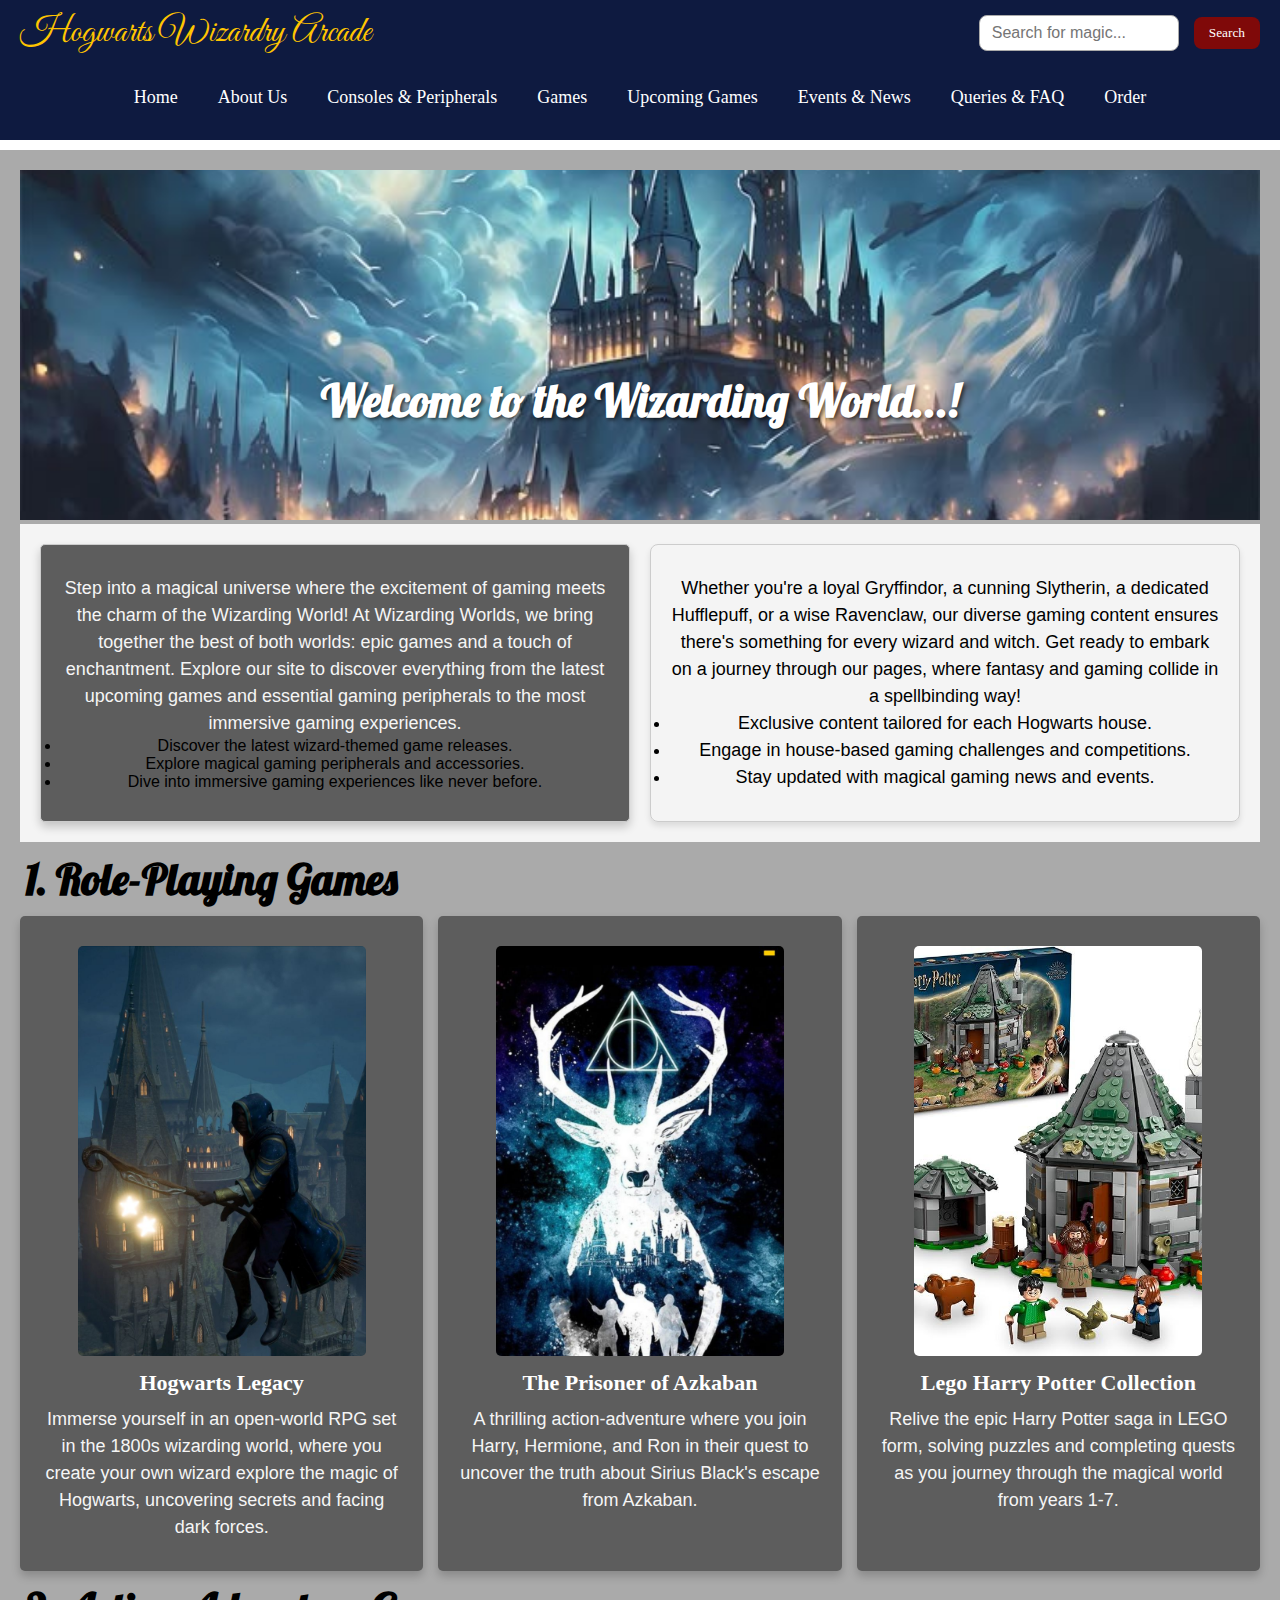
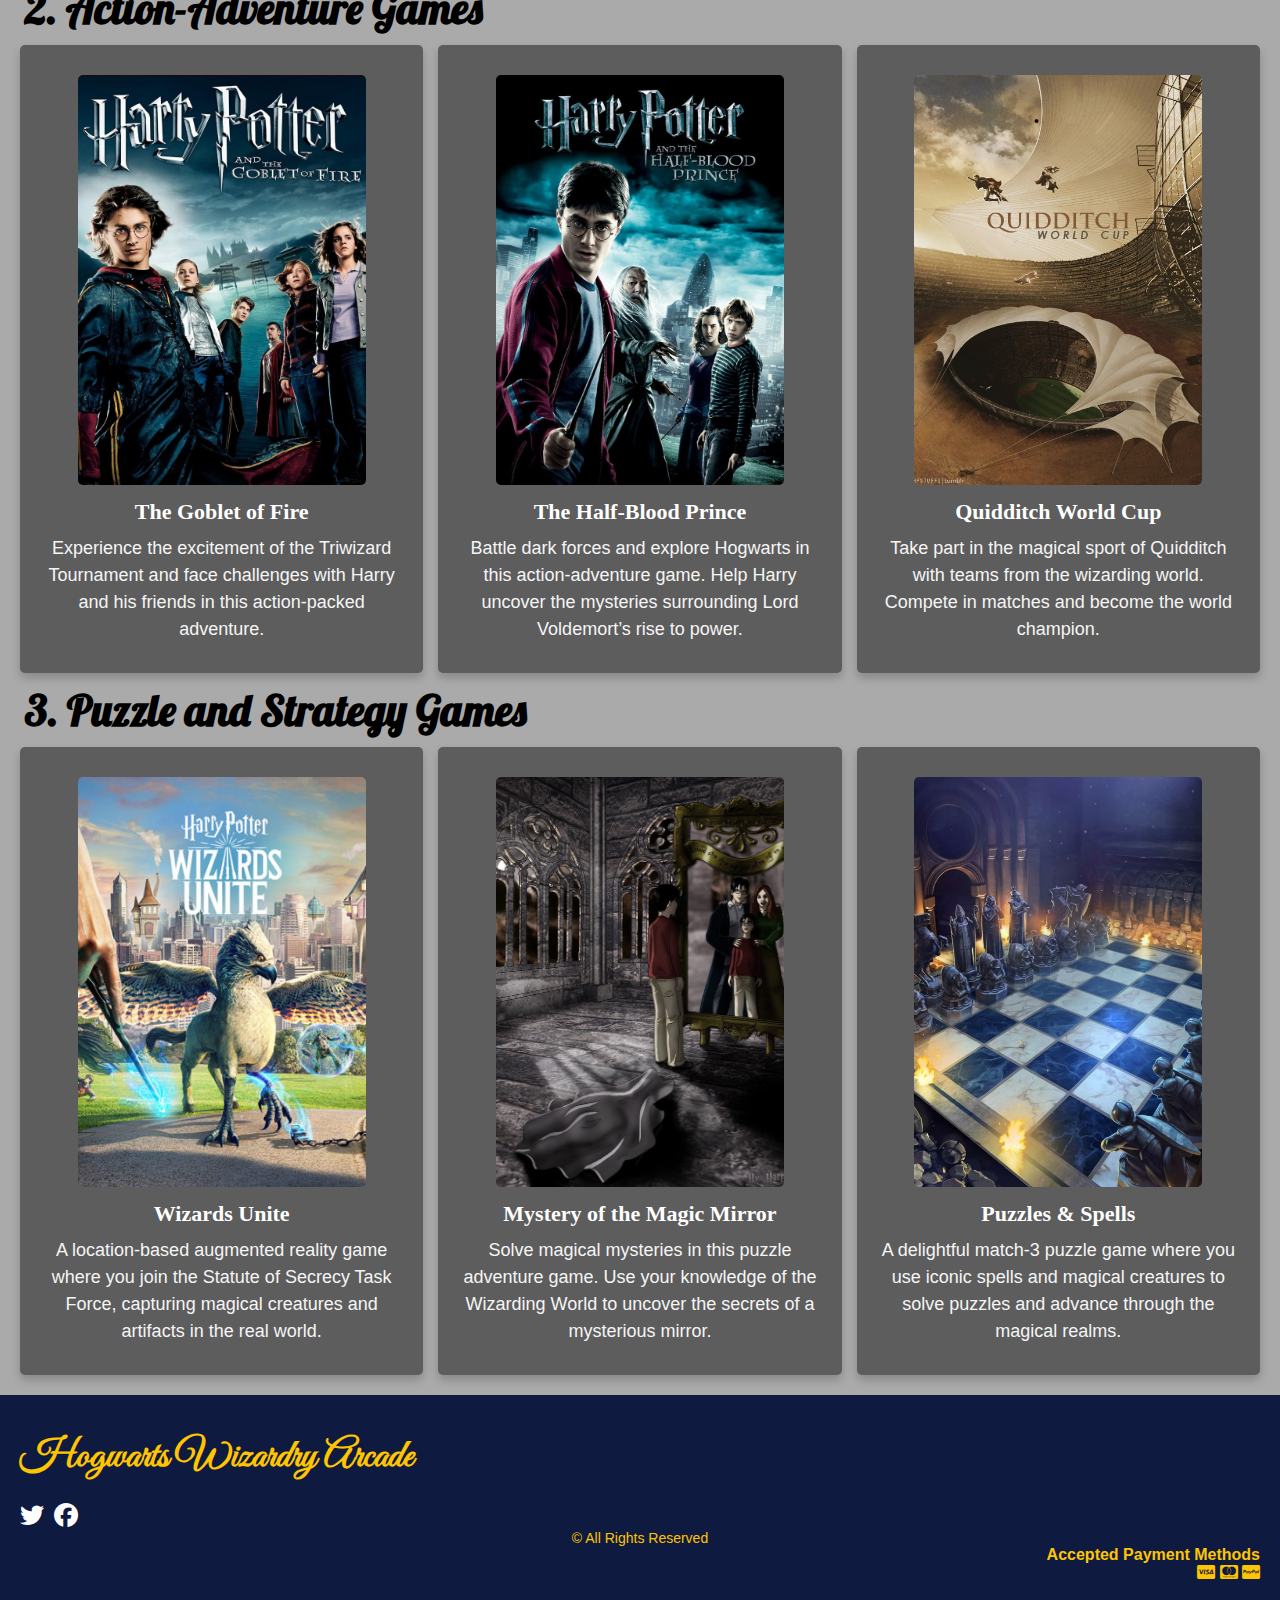
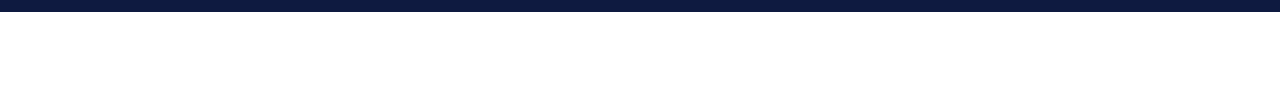
<file: index.html>
<!DOCTYPE html>
<html lang="en">
<head>
  <meta charset="UTF-8" />
  <meta name="viewport" content="width=device-width, initial-scale=1.0"/>
  <title>Index Page</title>
  <link rel="stylesheet" href="./css/index.css"> <!-- Link to the CSS file -->
  <link rel="stylesheet" href="https://cdnjs.cloudflare.com/ajax/libs/font-awesome/6.7.2/css/all.min.css" integrity="sha512-Evv84Mr4kqVGRNSgIGL/F/aIDqQb7xQ2vcrdIwxfjThSH8CSR7PBEakCr51Ck+w+/U6swU2Im1vVX0SVk9ABhg==" crossorigin="anonymous" referrerpolicy="no-referrer" />
  <link href="https://fonts.googleapis.com/css2?family=Lobster&display=swap" rel="stylesheet">
  <link href="https://fonts.googleapis.com/css2?family=Great+Vibes&display=swap" rel="stylesheet">
</head>
<body>
  <!-- Header -->
  <header class="top-header">
    <div class="header-container">
        <div class="branding">Hogwarts Wizardry Arcade</div>
        <div class="actions">
            <input type="text" placeholder="Search for magic..." />
            <button>Search</button>
        </div>
    </div>
    <nav class="nav-bar">
      <a href="index.html">Home</a>
      <a href="AboutUs.html">About Us</a>
      <a href="Console.html">Consoles & Peripherals</a>
      <a href="games.html">Games</a>
      <a href="upcoming.html">Upcoming Games</a>
      <a href="Events & News.html">Events & News</a>
      <a href="FAQ.html">Queries & FAQ</a>
      <a href="order.html">Order</a>
    </nav>
  </header>
    <Body>
        <!-- Main content (placeholder) -->
        <main class="main-content">
            <div class="content-wrapper">
            <!-- Section 2 -->
            <section class="banner">
                <div class="image-container">
                    <img src="Images/hg.jpg" alt="Harry Potter Theme">
                    <div class="text-overlay">Welcome to the Wizarding World...!</div>
                </div>
            </section>
                <!-- Section 2 -->
                <section class="text-container">
                    <div class="text-box left box">
                        <p>Step into a magical universe where the excitement of gaming meets the charm of the Wizarding World! At Wizarding Worlds, 
                            we bring together the best of both worlds: epic games and a touch of enchantment. 
                            Explore our site to discover everything from the latest upcoming games and essential gaming peripherals to the most immersive gaming experiences.
                        </p>
                        <ul>
                            <li>Discover the latest wizard-themed game releases.</li>
                            <li>Explore magical gaming peripherals and accessories.</li>
                            <li>Dive into immersive gaming experiences like never before.</li>
                        </ul>
                        </div>
                        <div class="text-box right-box">
                        <p>Whether you're a loyal Gryffindor, a cunning Slytherin, a dedicated Hufflepuff, or a wise Ravenclaw, 
                            our diverse gaming content ensures there's something for every wizard and witch. 
                            Get ready to embark on a journey through our pages, where fantasy and gaming collide in a spellbinding way!
                        </p>
                        <ul>
                            <li>Exclusive content tailored for each Hogwarts house.</li>
                            <li>Engage in house-based gaming challenges and competitions.</li>
                            <li>Stay updated with magical gaming news and events.</li>
                        </ul>
                    </div>
                </section>
            <!-- Sections 3-5 -->
            <!-- Grid 1: RPGs -->
            <div class="container1">
                <h2>1. Role-Playing Games</h2>
                    <div class="box-container">
                    <div class="box">
                        <img src="Images/RPG1.jpg" alt="Game 1">

                        <h3>Hogwarts Legacy</h3>
                        <p>Immerse yourself in an open-world RPG set in the 1800s wizarding world, 
                            where you create your own wizard  explore the magic of Hogwarts, 
                            uncovering secrets and facing dark forces.
                        </p>
                    </div>
                    <div class="box">
                        <img src="Images/RPG2.jpg" alt="Game 2">
                        <h3>The Prisoner of Azkaban</h3>
                        <p>A thrilling action-adventure where you join Harry, Hermione, and Ron
                            in their quest to uncover the truth about Sirius Black's escape from Azkaban.
                        </p>
                    </div>
                    <div class="box">
                        <!-- <img src="Images\RPG3.jpg" alt="Game 3"> -->
                        <img src="Images/RPG4.jpg" alt="Game 3">
                        <h3>Lego Harry Potter Collection</h3>
                        <p>Relive the epic Harry Potter saga in LEGO form, 
                            solving puzzles and completing quests as you journey through the magical world from years 1-7.
                        </p>
                    </div>  
                </div>
            </section>
            <!-- Grid 2: Action-Adventure -->
            <div class="container2">
                <h2>2. Action-Adventure Games</h2>
                <div class="box-container">
                    <div class="box">
                        <img src="Images/AAG1.jpg" alt="Game 4">
                        <h3>The Goblet of Fire</h3>
                        <p>Experience the excitement of the Triwizard Tournament and face challenges 
                            with Harry and his friends in this action-packed adventure.
                        </p>
                    </div>
                    <div class="box">
                        <img src="Images/AAG2.jpg" alt="Game 5">
                        <h3>The Half-Blood Prince</h3>
                        <p>Battle dark forces and explore Hogwarts in this action-adventure game. 
                            Help Harry uncover the mysteries surrounding Lord Voldemort’s rise to power.
                        </p>
                    </div>
                    <div class="box">
                        <img src="Images/AAG3.jpg" alt="Game 6">
                        <h3>Quidditch World Cup</h3>
                        <p>Take part in the magical sport of Quidditch with teams from the wizarding world. 
                            Compete in matches and become the world champion.
                        </p>
                    </div>
                </div>
            </div>
            <div class="container3">
                <!-- Grid 3: Puzzle/Strategy -->
                <h2>3. Puzzle and Strategy Games</h2>
                <div class="box-container">
                    <div class="box">
                        <img src="Images/PSG1.jpg" alt="Game 4">
                        <h3>Wizards Unite</h3>
                        <p>A location-based augmented reality game where you join the Statute of Secrecy Task Force, 
                            capturing magical creatures and artifacts in the real world.
                        </p>
                    </div>
                    <div class="box">
                        <img src="Images/PSG2.jpg" alt="Game 5">
                        <h3>Mystery of the Magic Mirror</h3>
                        <p>Solve magical mysteries in this puzzle adventure game.
                            Use your knowledge of the Wizarding World to uncover the secrets of a mysterious mirror.
                        </p>
                    </div>
                    <div class="box">
                        <img src="Images/PSG3.jpg" alt="Game 6">
                        <h3>Puzzles & Spells</h3>
                        <p>A delightful match-3 puzzle game where you use iconic spells and magical creatures 
                            to solve puzzles and advance through the magical realms.
                        </p>
                    </div>
                </div>
            </div>
        </main>
    </div>
    </Body>

    <!-- Footer -->
    <footer class="site-footer">
        <div class="footer-content">
            <h3 class="footer-left">Hogwarts Wizardry Arcade</div>
            <div class="social-icons">
                <a href="#"><i class="fab fa-twitter"></i></a>
                <a href="#"><i class="fab fa-facebook"></i></a>
        </div>
        <div class="footer-center">
            <p>© All Rights Reserved</p>
        </div>
        <div class="footer-right">
                <strong>Accepted Payment Methods</strong><br>
                <i class="fab fa-cc-visa"></i>
                <i class="fab fa-cc-mastercard"></i>
                <i class="fab fa-cc-paypal"></i>
            </div>
        </div>
    </footer>
</body>
</html>
</file>
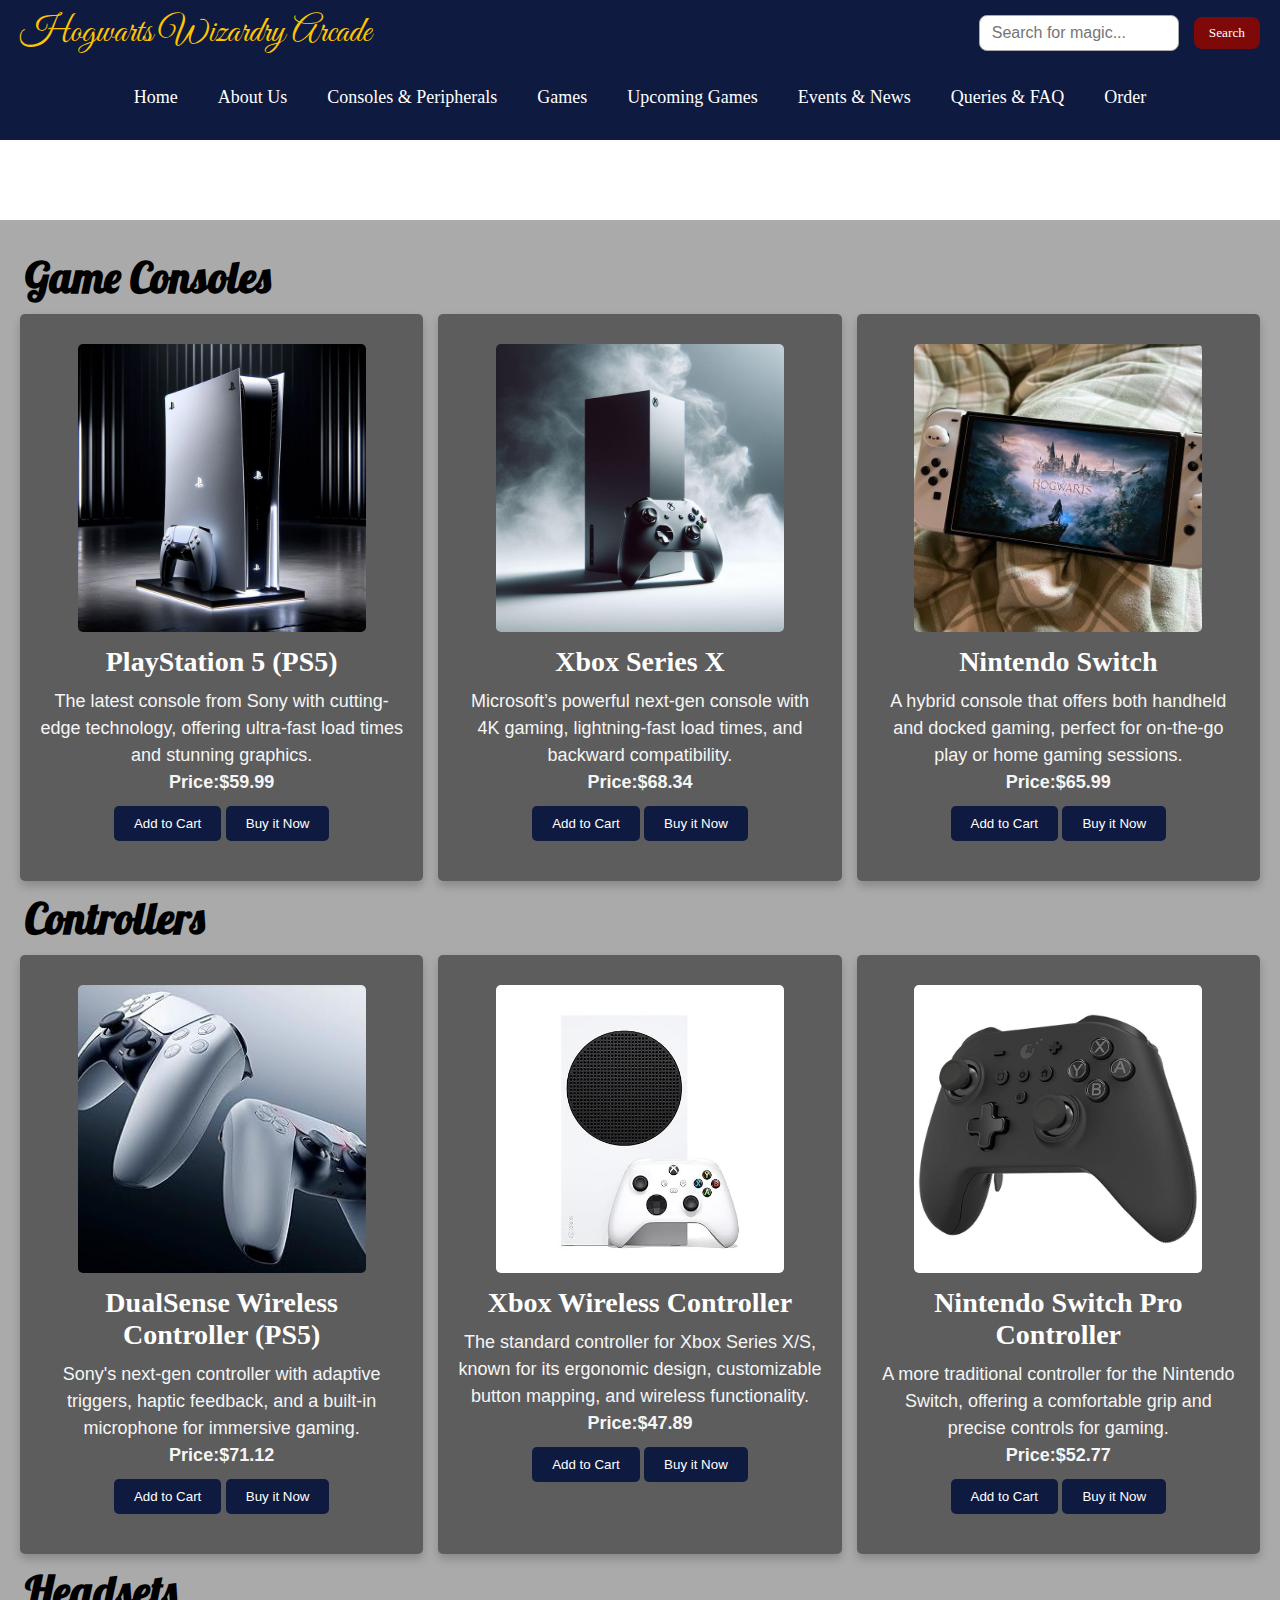
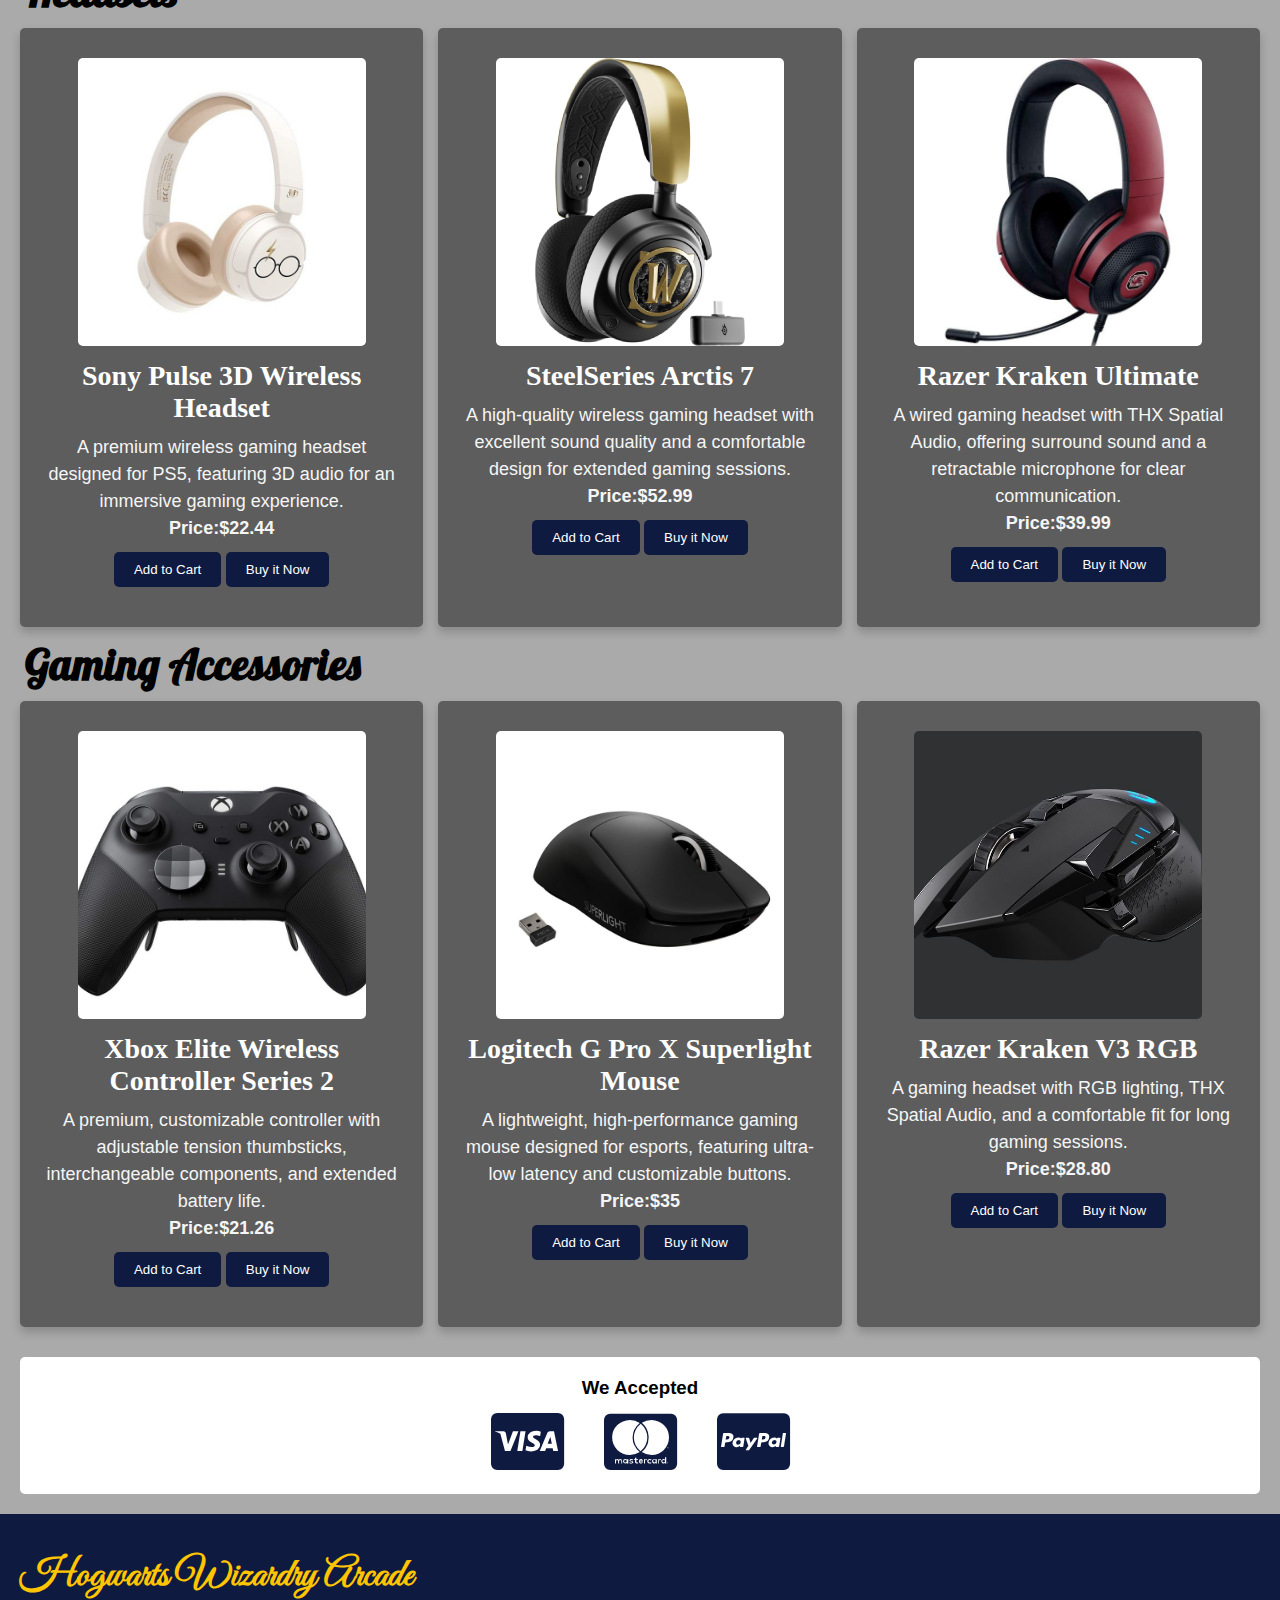
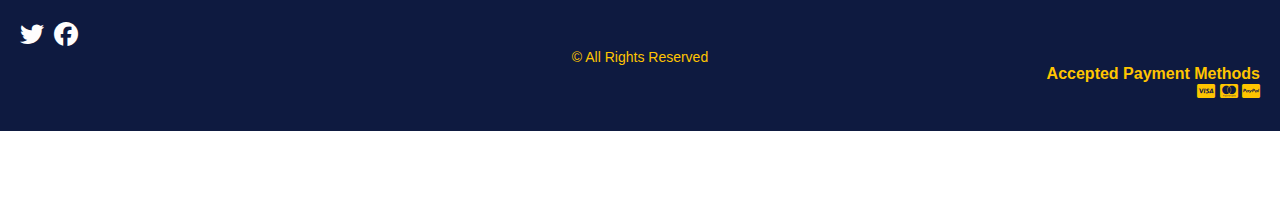
<file: console.html>
<!DOCTYPE html>
<html lang="en">
<head>
    <meta charset="UTF-8" />
    <meta name="viewport" content="width=device-width, initial-scale=1.0"/>
    <title>Console Page</title>
    <link rel="stylesheet" href="./css/console.css"> <!-- Link to the CSS file -->
    <link rel="stylesheet" href="https://cdnjs.cloudflare.com/ajax/libs/font-awesome/6.7.2/css/all.min.css" integrity="sha512-Evv84Mr4kqVGRNSgIGL/F/aIDqQb7xQ2vcrdIwxfjThSH8CSR7PBEakCr51Ck+w+/U6swU2Im1vVX0SVk9ABhg==" crossorigin="anonymous" referrerpolicy="no-referrer" />
    <link href="https://fonts.googleapis.com/css2?family=Lobster&display=swap" rel="stylesheet">
    <link href="https://fonts.googleapis.com/css2?family=Great+Vibes&display=swap" rel="stylesheet">
</head>
<body>
    <!-- Header -->
    <header class="top-header">
        <div class="header-container">
            <div class="branding">Hogwarts Wizardry Arcade</div>
            <div class="actions">
                <input type="text" placeholder="Search for magic..." />
                <button>Search</button>
            </div>
        </div>
        <nav class="nav-bar">
            <a href="index.html">Home</a>
            <a href="aboutUs.html">About Us</a>
            <a href="console.html">Consoles & Peripherals</a>
            <a href="games.html">Games</a>
            <a href="upcoming.html">Upcoming Games</a>
            <a href="events&news.html">Events & News</a>
            <a href="faq.html">Queries & FAQ</a>
            <a href="order.html">Order</a>
        </nav>
    </header>
    <Body>
        <!-- Main Content -->
        <main class="main-content">
            <div class="content-wrap">
            <!-- Section 2 -->
            <!-- Sections 2-5 -->
             <!-- Grid 1: Game Consoles -->
            <div class="containers peripherals-container">
                <h2>Game Consoles</h2>
                    <div class="box-container">
                    <div class="box">
                        <img src="Images/GC1.jpg">
                        <h3>PlayStation 5 (PS5)</h3>
                        <p>The latest console from Sony with cutting-edge technology, 
                            offering ultra-fast load times and stunning graphics.
                        </p>
                        <p class="price"><strong>Price:</strong>$59.99</p>
                        <button class="add-to-cart"><a href="cart.html#product1">Add to Cart</a></button>
                        <button class="buy-it-now">Buy it Now</button>
                    </div>
                    <div class="box">
                        <img src="Images/GC2.jpg">
                        <h3>Xbox Series X</h3>
                        <p>Microsoft’s powerful next-gen console with 4K gaming, 
                            lightning-fast load times, and backward compatibility.
                        </p>
                        <p class="price"><strong>Price:</strong>$68.34</p>
                        <button class="add-to-cart"><a href="cart.html">Add to Cart</a></button>
                        <button class="buy-it-now">Buy it Now</button>
                    </div>
                    <div class="box">
                        <img src="Images/GCn switch2.jpg">
                        <h3>Nintendo Switch</h3>
                        <p>A hybrid console that offers both handheld and docked gaming,
                            perfect for on-the-go play or home gaming sessions.
                        </p>
                        <p class="price"><strong>Price:</strong>$65.99</p>
                        <button class="add-to-cart"><a href="cart.html">Add to Cart</a></button>
                        <button class="buy-it-now">Buy it Now</button>
                    </div>  
                </div>
            </section>
             <!-- Grid 2: Controllers -->
            <div class="containers container2">
                <h2>Controllers</h2>
                <div class="box-container">
                    <div class="box">
                        <img src="Images/C1.jpg" alt="Game 4">
                        <h3>DualSense Wireless Controller (PS5)</h3>
                        <p>Sony's next-gen controller with adaptive triggers, haptic feedback, 
                            and a built-in microphone for immersive gaming.
                        </p>
                        <p class="price"><strong>Price:</strong>$71.12</p>
                        <button class="add-to-cart"><a href="cart.html">Add to Cart</a></button>
                        <button class="buy-it-now">Buy it Now</button>
                    </div>
                    <div class="box">
                        <img src="Images/C2.jpg" alt="Game 5">
                        <h3>Xbox Wireless Controller</h3>
                        <p>The standard controller for Xbox Series X/S, known for its ergonomic design, 
                            customizable button mapping, and wireless functionality.
                        </p>
                        <p class="price"><strong>Price:</strong>$47.89</p>
                        <button class="add-to-cart"><a href="cart.html">Add to Cart</a></button>
                        <button class="buy-it-now">Buy it Now</button>
                    </div>
                    <div class="box">
                        <img src="Images/C3.jpg">
                        <h3>Nintendo Switch Pro Controller</h3>
                        <p>A more traditional controller for the Nintendo Switch, 
                            offering a comfortable grip and precise controls for gaming.
                        </p>
                        <p class="price"><strong>Price:</strong>$52.77</p>
                        <button class="add-to-cart"><a href="cart.html">Add to Cart</a></button>
                        <button class="buy-it-now">Buy it Now</button>
                    </div>
                </div>
            </div>
            <!-- Grid 3: Headsets -->
            <div class="containers container3">
                <h2>Headsets</h2>
                <div class="box-container">
                    <div class="box">
                        <img src="Images/H1.jpg">
                        <h3>Sony Pulse 3D Wireless Headset</h3>
                        <p>A premium wireless gaming headset designed for PS5, 
                            featuring 3D audio for an immersive gaming experience.
                        </p>
                        <p class="price"><strong>Price:</strong>$22.44</p>
                        <button class="add-to-cart"><a href="cart.html">Add to Cart</a></button>
                        <button class="buy-it-now">Buy it Now</button>
                    </div>
                    <div class="box">
                        <img src="Images/H2.jpg" alt="Game 5">
                        <h3>SteelSeries Arctis 7</h3>
                        <p>A high-quality wireless gaming headset with excellent sound quality and 
                            a comfortable design for extended gaming sessions.
                        </p>
                        <p class="price"><strong>Price:</strong>$52.99</p>
                        <button class="add-to-cart"><a href="cart.html">Add to Cart</a></button>
                        <button class="buy-it-now">Buy it Now</button>
                    </div>
                    <div class="box">
                        <img src="Images/H3.jpg" alt="Game 6">
                        <h3>Razer Kraken Ultimate</h3>
                        <p>A wired gaming headset with THX Spatial Audio, 
                            offering surround sound and a retractable microphone for clear communication.
                        </p>
                        <p class="price"><strong>Price:</strong>$39.99</p>
                        <button class="add-to-cart"><a href="cart.html">Add to Cart</a></button>
                        <button class="buy-it-now">Buy it Now</button>
                    </div>
                </div>
                <!-- Grid 4: Gaming Accessories -->
            <div class="containers container4">
                <h2>Gaming Accessories</h2>
                <div class="box-container">
                    <div class="box">
                        <img src="Images/GA1.jpg">
                        <h3>Xbox Elite Wireless Controller Series 2</h3>
                        <p>A premium, customizable controller with adjustable tension thumbsticks, 
                            interchangeable components, and extended battery life.
                        </p>
                        <p class="price"><strong>Price:</strong>$21.26</p>
                        <button class="add-to-cart"><a href="cart.html">Add to Cart</a></button>
                        <button class="buy-it-now">Buy it Now</button>
                    </div>
                    <div class="box">
                        <img src="Images/GA2.jpg" alt="Game 5">
                        <h3>Logitech G Pro X Superlight Mouse</h3>
                        <p>A lightweight, high-performance gaming mouse designed for esports, 
                            featuring ultra-low latency and customizable buttons.
                        </p>
                        <p class="price"><strong>Price:</strong>$35</p>
                        <button class="add-to-cart"><a href="cart.html">Add to Cart</a></button>
                        <button class="buy-it-now">Buy it Now</button>
                    </div>
                    <div class="box">
                        <img src="Images/GA3.jpg" alt="Game 6">
                        <h3>Razer Kraken V3 RGB</h3>
                        <p>A gaming headset with RGB lighting, THX Spatial Audio, 
                            and a comfortable fit for long gaming sessions.
                        </p>
                        <p class="price"><strong>Price:</strong>$28.80</p>
                        <button class="add-to-cart"><a href="cart.html">Add to Cart</a></button>
                        <button class="buy-it-now">Buy it Now</button>
                    </div>
                </div>
            </div>
            <!-- Section 6: Payment Methods -->
            <section class="payment-section">
                <h3>We Accepted </h3>
                <div class="payment-icon">
                    <i class="fab fa-cc-visa"></i>
                    <i class="fab fa-cc-mastercard"></i>
                    <i class="fab fa-cc-paypal"></i>
                </div>
            </section>
            </div>
        </main>
    </div>
    </Body>

    <!-- Footer -->
    <footer class="site-footer">
        <div class="footer-content">
            <h3 class="footer-left">Hogwarts Wizardry Arcade</div>
            <div class="social-icons">
                <a href="#"><i class="fab fa-twitter"></i></a>
                <a href="#"><i class="fab fa-facebook"></i></a>
        </div>
        <div class="footer-center">
            <p>© All Rights Reserved</p>
        </div>
        <div class="footer-right">
                <strong>Accepted Payment Methods</strong><br>
                <i class="fab fa-cc-visa"></i>
                <i class="fab fa-cc-mastercard"></i>
                <i class="fab fa-cc-paypal"></i>
            </div>
        </div>
    </footer>
</body>
</html>
</file>
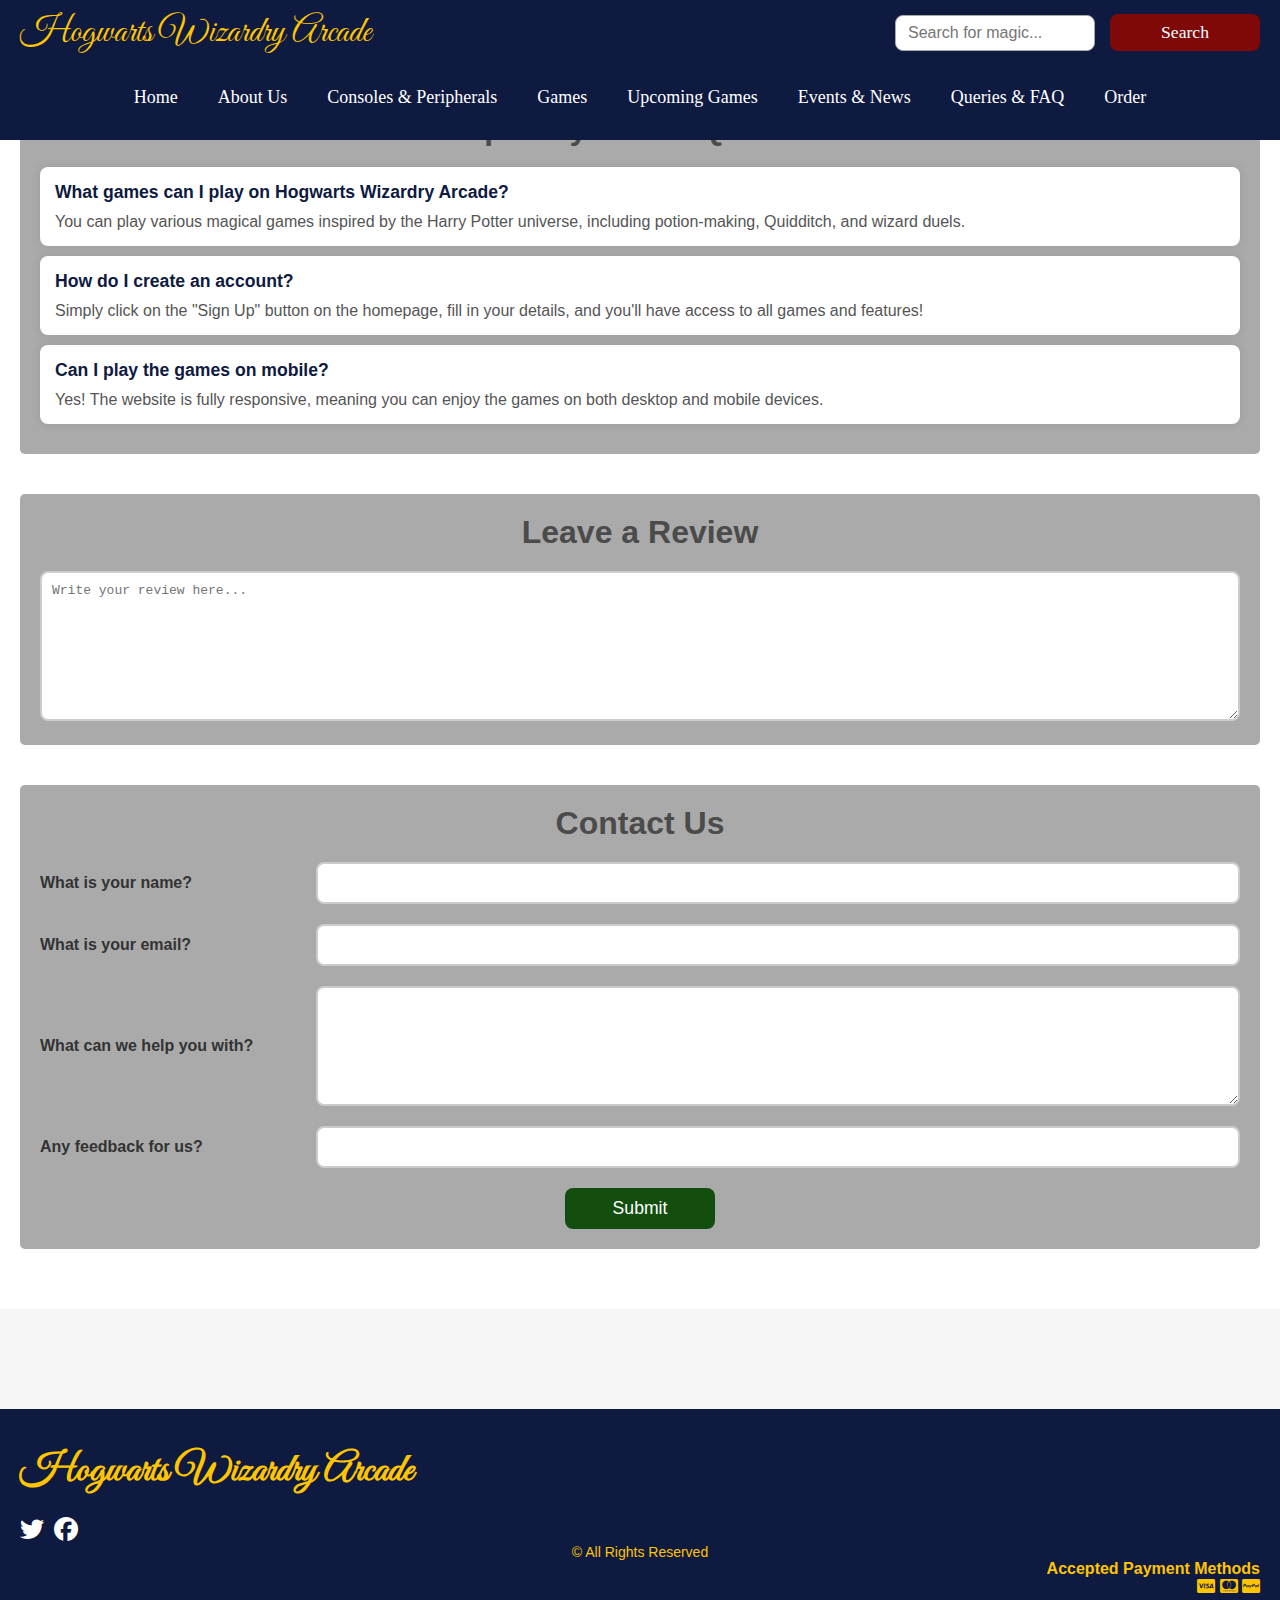
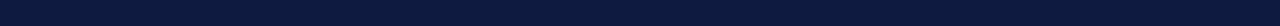
<file: faq.html>
<!DOCTYPE html>
<html lang="en">
<head>
    <meta charset="UTF-8" />
    <meta name="viewport" content="width=device-width, initial-scale=1.0"/>
    <title>FAQ Page</title>
    <link rel="stylesheet" href="./css/faq.css"> <!-- Link to the CSS file -->
    <link rel="stylesheet" href="https://cdnjs.cloudflare.com/ajax/libs/font-awesome/6.7.2/css/all.min.css" integrity="sha512-Evv84Mr4kqVGRNSgIGL/F/aIDqQb7xQ2vcrdIwxfjThSH8CSR7PBEakCr51Ck+w+/U6swU2Im1vVX0SVk9ABhg==" crossorigin="anonymous" referrerpolicy="no-referrer" />
    <link href="https://fonts.googleapis.com/css2?family=Lobster&display=swap" rel="stylesheet">
    <link href="https://fonts.googleapis.com/css2?family=Great+Vibes&display=swap" rel="stylesheet">
</head>
<body>
    <!-- Header -->
    <header class="top-header">
        <div class="header-container">
            <div class="branding">Hogwarts Wizardry Arcade</div>
            <div class="actions">
                <input type="text" placeholder="Search for magic..." />
                <button>Search</button>
            </div>
        </div>
        <nav class="nav-bar">
            <a href="index.html">Home</a>
            <a href="aboutUs.html">About Us</a>
            <a href="console.html">Consoles & Peripherals</a>
            <a href="games.html">Games</a>
            <a href="upcoming.html">Upcoming Games</a>
            <a href="events&news.html">Events & News</a>
            <a href="faq.html">Queries & FAQ</a>
            <a href="order.html">Order</a>
        </nav>
    </header>
    <Body>
        <div class="faq-container">
            <!-- Section 1: Frequently Asked Questions -->
            <section class="faq-section">
                <h2>Frequently Asked Questions</h2>
                <div class="faq-item">
                    <div class="faq-question">What games can I play on Hogwarts Wizardry Arcade?</div>
                    <div class="faq-answer">You can play various magical games inspired by the Harry Potter universe, including potion-making, Quidditch, and wizard duels.</div>
                </div>
                <div class="faq-item">
                    <div class="faq-question">How do I create an account?</div>
                    <div class="faq-answer">Simply click on the "Sign Up" button on the homepage, fill in your details, and you'll have access to all games and features!</div>
                </div>
                <div class="faq-item">
                    <div class="faq-question">Can I play the games on mobile?</div>
                    <div class="faq-answer">Yes! The website is fully responsive, meaning you can enjoy the games on both desktop and mobile devices.</div>
                </div>
            </section>

            <!-- Section 2: Review Section -->
            <section class="review-section">
                <h2>Leave a Review</h2>
                <div class="review-box">
                    <textarea placeholder="Write your review here..."></textarea>
                </div>
            </section>

            <!-- Section 3: Contact Us Form -->
            <section class="contact-section">
                <h2>Contact Us</h2>
                <form action="#" method="POST">
                    <div class="contact-item">
                        <label for="name">What is your name?</label>
                        <input type="text" id="name" name="name" required>
                    </div>
                    <div class="contact-item">
                        <label for="email">What is your email?</label>
                        <input type="email" id="email" name="email" required>
                    </div>
                    <div class="contact-item">
                        <label for="message">What can we help you with?</label>
                        <textarea id="message" name="message" required></textarea>
                    </div>
                    <div class="contact-item">
                        <label for="feedback">Any feedback for us?</label>
                        <input type="text" id="feedback" name="feedback">
                    </div>
                    <button type="submit">Submit</button>
                </form>
            </section>
        </div>
    </Body>

    <!-- Footer -->
    <footer class="site-footer">
        <div class="footer-content">
            <h3 class="footer-left">Hogwarts Wizardry Arcade</div>
            <div class="social-icons">
                <a href="#"><i class="fab fa-twitter"></i></a>
                <a href="#"><i class="fab fa-facebook"></i></a>
        </div>
        <div class="footer-center">
            <p>© All Rights Reserved</p>
        </div>
        <div class="footer-right">
                <strong>Accepted Payment Methods</strong><br>
                <i class="fab fa-cc-visa"></i>
                <i class="fab fa-cc-mastercard"></i>
                <i class="fab fa-cc-paypal"></i>
            </div>
        </div>
    </footer>
</body>
</html>
</file>
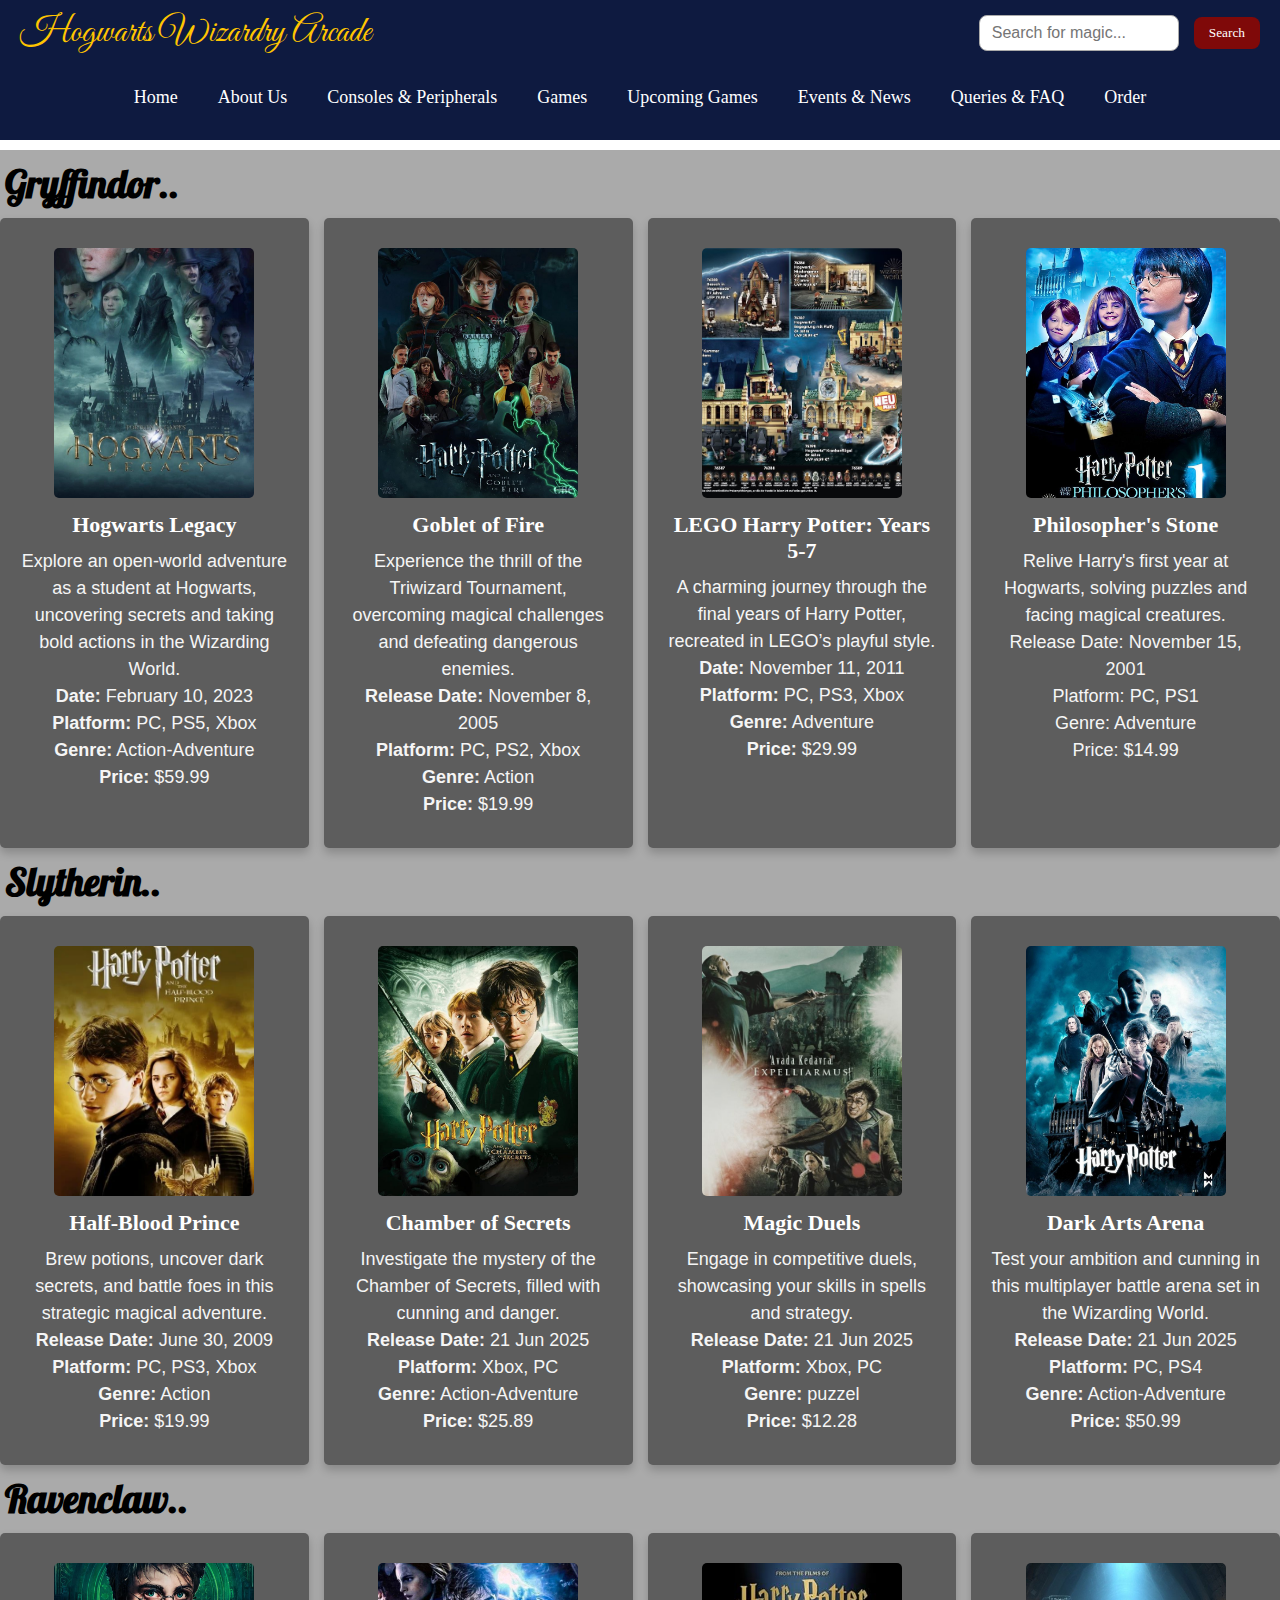
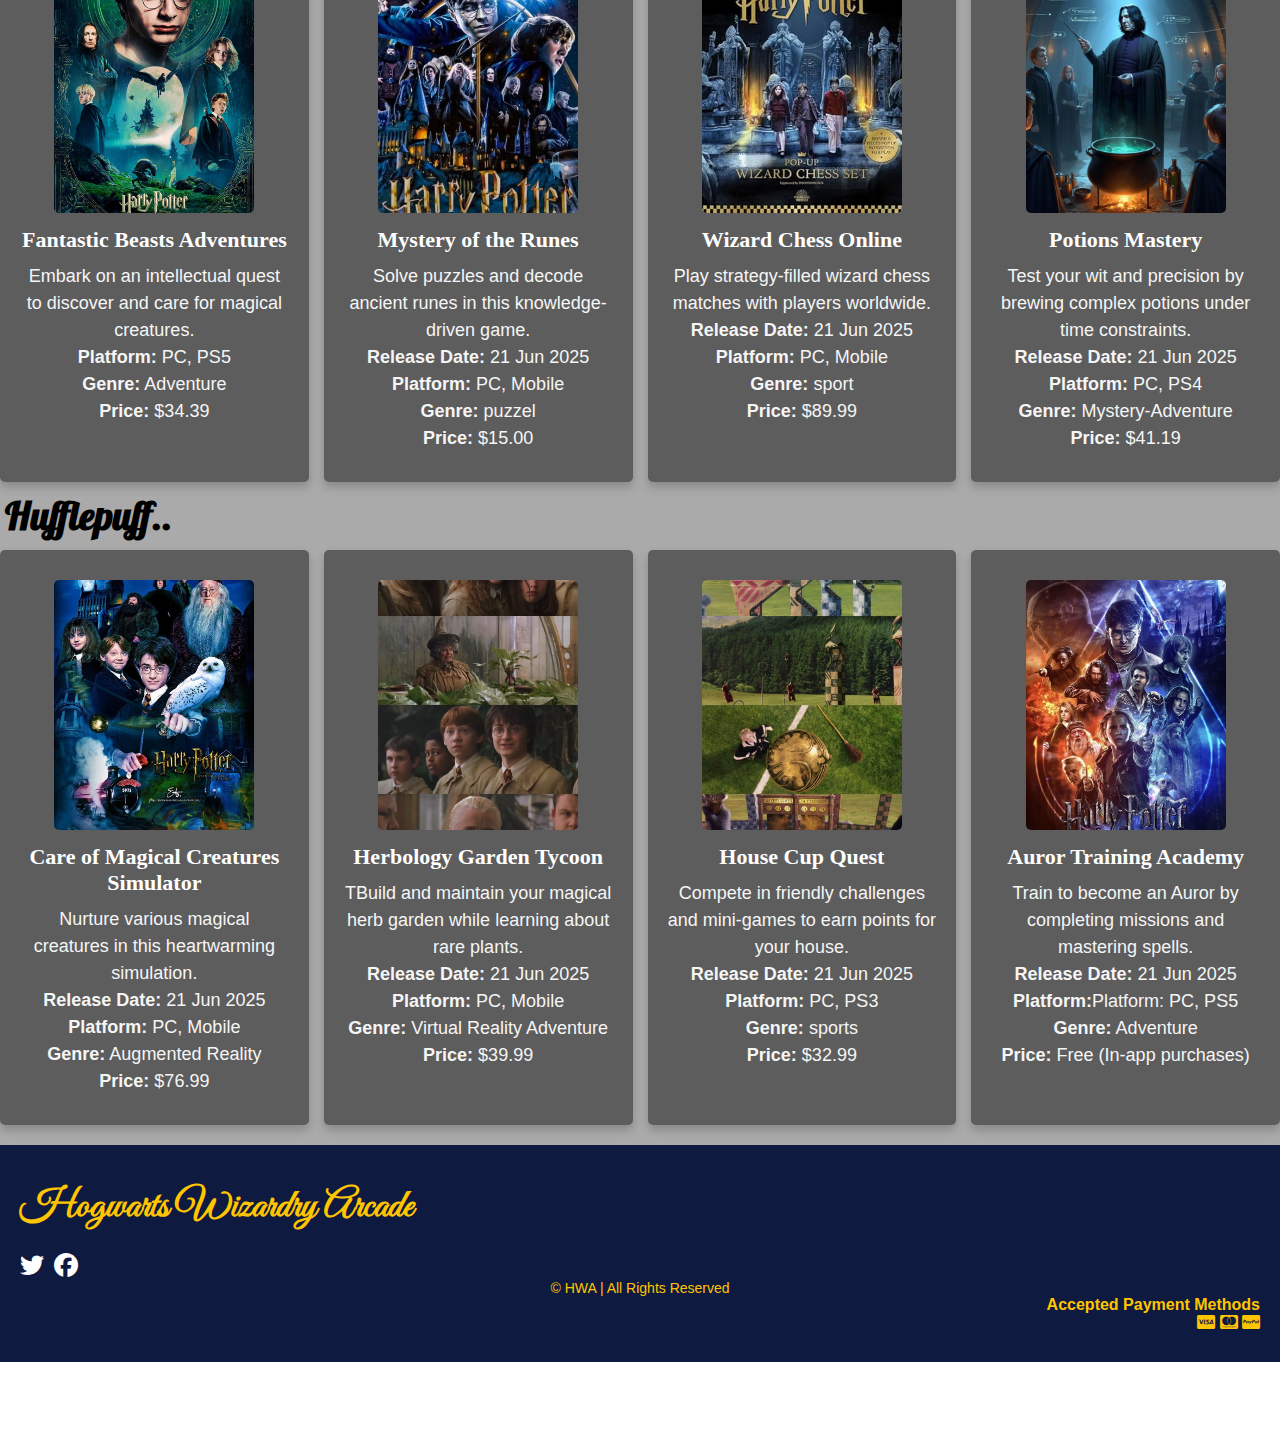
<file: games.html>
<!DOCTYPE html>
<html lang="en">
<head>
    <meta charset="UTF-8" />
    <meta name="viewport" content="width=device-width, initial-scale=1.0"/>
    <title>Games Page</title>
    <link rel="stylesheet" href="./css/games.css"> <!-- Link to the CSS file -->
    <link rel="stylesheet" href="https://cdnjs.cloudflare.com/ajax/libs/font-awesome/6.7.2/css/all.min.css" integrity="sha512-Evv84Mr4kqVGRNSgIGL/F/aIDqQb7xQ2vcrdIwxfjThSH8CSR7PBEakCr51Ck+w+/U6swU2Im1vVX0SVk9ABhg==" crossorigin="anonymous" referrerpolicy="no-referrer" />
    <link href="https://fonts.googleapis.com/css2?family=Lobster&display=swap" rel="stylesheet">
    <link href="https://fonts.googleapis.com/css2?family=Great+Vibes&display=swap" rel="stylesheet">
</head>
<body>
    <!-- Header -->
    <header class="top-header">
        <div class="header-container">
            <div class="branding">Hogwarts Wizardry Arcade</div>
            <div class="actions">
                <input type="text" placeholder="Search for magic..." />
                <button>Search</button>
            </div>
        </div>
        <nav class="nav-bar">
            <a href="index.html">Home</a>
            <a href="aboutUs.html">About Us</a>
            <a href="console.html">Consoles & Peripherals</a>
            <a href="games.html">Games</a>
            <a href="upcoming.html">Upcoming Games</a>
            <a href="events&news.html">Events & News</a>
            <a href="faq.html">Queries & FAQ</a>
            <a href="order.html">Order</a>
        </nav>
    </header>
    <Body>
        <!-- Main Content -->
        <main class="main-content">
            <div class="content-wrap">
            <Section>  <!-- Grid 1: Gryffindor -->
            <div class="containers peripherals-container">
                <h2>Gryffindor..</h2>
                    <div class="box-container">
                    <div class="box">
                        <img class="position-bottom" src="Images/G1.jpg">
                        <h3>Hogwarts Legacy</h3>
                        <p>Explore an open-world adventure as a student at Hogwarts, 
                            uncovering secrets and taking bold actions in the Wizarding World.
                        </p>
                        <p><strong>Date:</strong> February 10, 2023</p>
                        <p><strong>Platform:</strong> PC, PS5, Xbox</p>
                        <p><strong> Genre:</strong> Action-Adventure</p>
                        <p><strong>Price:</strong> $59.99</p>
                    </div>
                    <div class="box">
                        <img src="Images/G2(1).jpg">
                        <h3>Goblet of Fire</h3>
                        <p>Experience the thrill of the Triwizard Tournament, 
                            overcoming magical challenges and defeating dangerous enemies.
                        </p>
                        <p><strong>Release Date:</strong> November 8, 2005</p>
                        <p><strong>Platform:</strong> PC, PS2, Xbox</p>
                        <p><strong>Genre:</strong> Action</p>
                        <p><strong>Price:</strong> $19.99</p>
                       
                    </div>
                    <div class="box">
                        <img src="Images/G3.jpg">
                        <!-- <img src="Images\RPG3.jpg"> -->
                        <h3>LEGO Harry Potter: Years 5-7</h3>
                        <p>A charming journey through the final years of Harry Potter,
                            recreated in LEGO’s playful style.
                        </p>
                        <p><strong> Date:</strong> November 11, 2011</p>
                        <p><strong>Platform:</strong> PC, PS3, Xbox</p>
                        <p><strong>Genre:</strong> Adventure</p>
                        <p><strong>Price:</strong> $29.99</p>
                    </div> 
                    <div class="box">
                        <img src="Images/G4.jpg">
                        <h3>Philosopher's Stone</h3>
                        <p>Relive Harry's first year at Hogwarts, 
                            solving puzzles and facing magical creatures.
                        </p>
                        <p><storng>Release Date:</storng> November 15, 2001</p>
                        <p><storng>Platform:</storng> PC, PS1</p>
                        <p><storng>Genre:</storng> Adventure</p>
                        <p><storng>Price:</storng> $14.99</p>
                    </div> 
                </div>
            </div>
            </section>
             <!-- Grid 2: Slytherin -->
            <div class="containers container2">
                <h2>Slytherin..</h2>
                <div class="box-container">
                    <div class="box">
                        <img src="Images/S1.jpg">
                        <h3>Half-Blood Prince</h3>
                        <p>Brew potions, uncover dark secrets, 
                            and battle foes in this strategic magical adventure.
                        </p>
                        <p><strong>Release Date:</strong> June 30, 2009</p>
                        <p><strong>Platform:</strong> PC, PS3, Xbox</p>
                        <p><strong>Genre:</strong> Action</p>
                        <p><strong>Price:</strong> $19.99</p>
                    </div>
                    <div class="box">
                        <img src="Images/S2.jpg">
                        <h3>Chamber of Secrets</h3>
                        <p> Investigate the mystery of the Chamber of Secrets, 
                            filled with cunning and danger.
                        </p>
                        <p><strong>Release Date:</strong> 21 Jun 2025</p>
                        <p><strong>Platform:</strong> Xbox, PC</p>
                        <p><strong>Genre:</strong> Action-Adventure</p>
                        <p><strong>Price:</strong> $25.89</p>
                    </div>
                    <div class="box">
                        <img src="Images/S3.jpg">
                        <h3>Magic Duels</h3>
                        <p>Engage in competitive duels, 
                            showcasing your skills in spells and strategy.
                        </p>
                        <p><strong>Release Date:</strong> 21 Jun 2025</p>
                        <p><strong>Platform:</strong> Xbox, PC</p>
                        <p><strong>Genre:</strong> puzzel</p>
                        <p><strong>Price:</strong> $12.28</p>
                    </div>
                    <div class="box">
                        <img src="Images/S4.jpg">
                        <h3>Dark Arts Arena</h3>
                        <p>Test your ambition and cunning in this multiplayer battle arena set in the Wizarding World.</p>
                        <p><strong>Release Date:</strong> 21 Jun 2025</p>
                        <p><strong>Platform:</strong> PC, PS4</p>
                        <p><strong>Genre:</strong> Action-Adventure</p>
                        <p><strong>Price:</strong> $50.99</p>
                    </div>
                </div>
            </div>
            <!-- Grid 3: Ravenclaw -->
            <div class="containers container3">
                <h2>Ravenclaw..</h2>
                <div class="box-container">
                    <div class="box">
                        <img src="Images/R1.jpg">
                        <h3>Fantastic Beasts Adventures</h3>
                        <p>Embark on an intellectual quest to discover and care for magical creatures.</p>
                        <p><strong>Platform:</strong> PC, PS5</p>
                        <p><strong>Genre:</strong> Adventure</p>
                        <p><strong>Price:</strong> $34.39</p>
                    </div>
                    <div class="box">
                        <img src="Images/R2.jpg">
                        <h3>Mystery of the Runes</h3>
                        <p>Solve puzzles and decode ancient runes in this knowledge-driven game.</p>
                        <p><strong>Release Date:</strong> 21 Jun 2025</p>
                        <p><strong>Platform:</strong> PC, Mobile</p>
                        <p><strong>Genre:</strong> puzzel</p>
                        <p><strong>Price:</strong> $15.00</p>
                    </div>
                    <div class="box">
                        <img src="Images/R3(2).jpg">
                        <h3>Wizard Chess Online</h3>
                        <p>Play strategy-filled wizard chess matches with players worldwide.</p>
                        <p><strong>Release Date:</strong> 21 Jun 2025</p>
                        <p><strong>Platform:</strong> PC, Mobile</p>
                        <p><strong>Genre:</strong> sport</p>
                        <p><strong>Price:</strong> $89.99</p>
                    </div>
                    <div class="box">
                        <img src="Images/R4.jpg">
                        <h3>Potions Mastery</h3>
                        <p>Test your wit and precision by brewing complex potions under time constraints.</p>
                        <p><strong>Release Date:</strong> 21 Jun 2025</p>
                        <p><strong>Platform:</strong> PC, PS4</p>
                        <p><strong>Genre:</strong> Mystery-Adventure</p>
                        <p><strong>Price:</strong> $41.19</p>
                    </div>
                </div>
                <!-- Grid 4: Hufflepuff -->
            <div class="containers container4">
                <h2>Hufflepuff..</h2>
                <div class="box-container">
                    <div class="box">
                        <img src="Images/Hu1.jpg">
                        <h3>Care of Magical Creatures Simulator</h3>
                        <p>Nurture various magical creatures in this heartwarming simulation.</p>
                        <p><strong>Release Date:</strong> 21 Jun 2025</p>
                        <p><strong>Platform:</strong> PC, Mobile</p>
                        <p><strong>Genre:</strong> Augmented Reality</p>
                        <p><strong>Price:</strong> $76.99</p>
                    </div>
                    <div class="box">
                        <img src="Images/Hu2(1).jpg">
                        <h3>Herbology Garden Tycoon</h3>
                        <p>TBuild and maintain your magical herb garden while learning about rare plants.</p>
                        <p><strong>Release Date:</strong> 21 Jun 2025</p>
                        <p><strong>Platform:</strong> PC, Mobile</p>
                        <p><strong>Genre:</strong>  Virtual Reality Adventure</p>
                        <p><strong>Price:</strong> $39.99</p>
                    </div>
                    <div class="box">
                        <img src="Images/Hu3.jpg">
                        <h3>House Cup Quest</h3>
                        <p><p>Compete in friendly challenges and mini-games to earn points for your house.</p>
                        <p><strong>Release Date:</strong> 21 Jun 2025</p>
                        <p><strong>Platform:</strong> PC, PS3</p>
                        <p><strong>Genre:</strong> sports</p>
                        <p><strong>Price:</strong> $32.99</p>
                    </div>
                    <div class="box">
                        <img src="Images/Hu4.jpg">
                        <h3>Auror Training Academy</h3>
                        <p>Train to become an Auror by completing missions and mastering spells.</p>
                        <p><strong>Release Date:</strong> 21 Jun 2025</p>
                        <p><strong>Platform:</strong>Platform: PC, PS5</p>
                        <p><strong>Genre:</strong> Adventure</p>
                        <p><strong>Price:</strong> Free (In-app purchases)</p>
                    </div>
                </div>
            </div>
        </main>
    </div>
    </Body>

    <!-- Footer -->
    <footer class="site-footer">
        <div class="footer-content">
            <h3 class="footer-left">Hogwarts Wizardry Arcade</div>
            <div class="social-icons">
                <a href="#"><i class="fab fa-twitter"></i></a>
                <a href="#"><i class="fab fa-facebook"></i></a>
        </div>
        <div class="footer-center">
            <p>© HWA | All Rights Reserved</p>
        </div>
        <div class="footer-right">
                <strong>Accepted Payment Methods</strong><br>
                <i class="fab fa-cc-visa"></i>
                <i class="fab fa-cc-mastercard"></i>
                <i class="fab fa-cc-paypal"></i>
            </div>
        </div>
    </footer>
</body>
</html>
</file>
<file: css/index.css>
* {
    margin: 0;
    padding: 0;
    box-sizing: border-box;
}

/* Header */
.top-header {
    background-color: #0E1A40;
    color: #FFC500;
    padding: 10px 20px;
    font-family: 'Gill Sans MT', sans-serif;
    position: fixed;
    top: 0;
    left: 0;
    right: 0;
    z-index: 1000;
}

.header-container {
    display: flex;
    justify-content: space-between;
    align-items: center;
    flex-wrap: wrap;
}

.branding {
    font-family: 'Great Vibes', cursive;
    font-size: 36px;
    color: #FFC500;
}

.actions {
    display: flex;
    align-items: center;
    gap: 10px; /* Adds space between input and button */
}

.actions input {
    padding: 8px 12px;
    border-radius: 8px;
    border: 1px solid #AAA;
    font-size: 16px;
    width: 200px; /* Optional: controls width */
}

.actions button {
    padding: 8px 15px;
    margin-left: 5px;
    background-color: #7F0909; /* Gryffindor Red */
    color: white;
    border: none;
    border-radius: 8px;
    font-family: 'Gill Sans MT Italic';
    cursor: pointer;
    transition: background-color 0.3s;
}

.actions button:hover {
    background-color: #FFC500; /* Gryffindor Gold */
    color: #000;
}

/* Horizontal Navigation Bar */
.nav-bar {
    display: flex;
    justify-content: center;
    padding: 12px 10px;
    margin-top: 10px;
    flex-wrap: wrap;
}

.nav-bar a {
    color: white;
    text-decoration: none;
    padding: 10px 20px;
    font-size: 18px;
    font-family: Gill Sans MT Italic;
    transition: background-color 0.3s, color 0.3s;
}

.nav-bar a:hover {
    background-color: #FFC500;
    color: #0E1A40;
    border-radius: 4px;
}

/* Footer */
.site-footer {
    background-color: #0E1A40;
    color: #FFC500;
    padding: 30px 20px;
    text-align: center;
    font-family: 'Gill Sans MT', sans-serif;
    font-size: 16px;
    /* No fixed position here! */
}
    
.footer-content {
    display: flex;
    justify-content: space-between;
    align-items: center;
    flex-wrap: wrap;
}
    
.footer-left {
    font-family: 'Great Vibes', cursive;
    font-size: 40px;
    font-weight: bolder;
    margin-bottom: 10px;
    margin-top: 7px;
}
    
.social-icons {
    display: flex;
    gap: 10px;
    margin-top: 10px;
}

.social-icons a {
    color: #fefefe;
    font-size: 24px;
    transition: color 0.3s;
}

.social-icons a:hover {
    color: #FFFFFF;
}

.footer-center{
    text-align: center;/* flex: 1; */
    font-size: 14px;
}

.footer-right {
    text-align: right;
}

.footer-right h4 {
    font-size: 16px;
    margin-bottom: 10px;
}

/* Add spacing for body content */
body {
    padding-top: 150px;
    padding-bottom: 80px;
    font-family: Arial, sans-serif;
}

/* Banner Image */
.banner {
    position: relative; /* Enables positioning text over the image */
    width: 100%; /* Makes the banner span the full width of the container */
    overflow: hidden; /* Ensures no overflow of the image */
}

.image-container {
    position: relative;
    width: 100%;
    display: inline-block;
    object-fit: cover;
    height: 350px;
    object-position: center center;
}
  
.image-container img {
    display: block;
    width: 100%; /* Adjust size as needed */
    height: 100%; /* Maintain aspect ratio */
    object-fit: cover; /* Keeps the image aspect ratio intact */
}
  
.text-overlay {
    position: absolute; /* Allows positioning over the image */
    left: 50%; /* Centers the text horizontally */
    transform: translate(-50%, -50%); /* Adjusts for perfect centering */
    color: #fff; /* White text for visibility */
    font-size: 45px; /* Adjust text size */
    font-weight: bold; /* Make the text stand out */
    text-shadow: 2px 2px 4px rgba(0, 0, 0, 0.7); /* Add a shadow for readability */
    text-align: center; /* Center the text */
    white-space: nowrap; /* Ensures the text stays in one line */
    margin-top: -120px;
    font-family: 'Lobster', sans-serif;
}

.text-container {
    display: flex;
    justify-content: space-between; /* Ensures space between the boxes */
    gap: 20px; /* Adds spacing between the boxes */
    padding: 20px; /* Adds padding around the section */
    background-color: #f4f4f4; /* Optional: background color for the section */
}
  
.text-box {
    flex: 1; /* Ensures each box takes equal width */
    padding: 30px 20px; /* Adds padding inside each box */
    box-shadow: 0 4px 6px rgba(0, 0, 0, 0.1); /* Optional: shadow for boxes */
    border: 1px solid #ccc; /* Optional: border for each box */
    border-radius: 8px; /* Rounded corners */
}
  
.left-box {
    text-align: left; /* Left-aligns text in the left box */
    font-family: 'Lora', serif;
}
  
.right-box {
    text-align: left; /* Left-aligns text in the right box */
    color: #000;
    text-align: center;
    font-size: 18px;
    line-height: 1.5;
    font-family: 'Gill Sans', 'Gill Sans MT', Calibri, 'Trebuchet MS', sans-serif;
}
  
/* Games Container */
.container {
    background: #191970, #000000;
    padding: 15px 9%;
    padding-bottom: 100px;
}

.container1 h2{
    padding: 10px 0px 10px 5px;
    font-family: 'Lobster', sans-serif;
    font-size: 2.7em;
    color: black;
}

.box-container {
    display: grid;
    grid-template-columns: repeat(3, 1fr); /* 3 columns */
    gap: 15px; /* Space between grid items */
}

.box {
    box-shadow: 0 5px 10px rgba(0, 0, 0, .2);
    border-radius: 5px;
    text-align: center;
    padding: 30px 20px;
    background: #5D5D5D;
}

.box img {
    object-position: top center;
    width: 288px;
    height: 410px;
    object-fit: cover;
    max-width: 100%;
    border-radius: 5px;
}

.box h3 {
    color: white;
    font-size: 22px;
    padding: 10px 0;
    font-family: 'Times New Roman', Times, serif;
}

.box p {
    color: #F5F5F5;
    font-size: 18px;
    line-height: 1.5;
    font-family: 'Gill Sans', 'Gill Sans MT', Calibri, 'Trebuchet MS', sans-serif;
}

.main-content{
    flex-grow: 1; /* Allow the main content to take the remaining space */
    padding-bottom: 20px;
    margin-bottom: 0 auto;
    background-color: #AAAAAA;
    min-height: calc(100vh - 160px); /* Full height minus header and footer */
}

.actions button:hover {
    background-color: #FFC500; /* Gryffindor Gold */
    color: #000;
}

.main-content{
    text-decoration: none;
    flex-grow: 1;
    padding: 20px;
}

body {
    display: flex;
    flex-direction: column;
    min-height: 100vh; /* Ensures the footer is always at the bottom */
}
  
.main-content {
    flex-grow: 1;
    display: flex;
    flex-direction: column;
}

@media (max-width: 600px) {
    .top-header {
        flex-direction: column;
        text-align: center;
        padding: 10px;
    }
    .side-nav {
        width: 100%;
        height: auto;
        position: relative;
        text-align: center;
    }

    .side-nav button {
        display: inline-block;
        width: 90%;
        margin: 5px 0;
    }

    .text-container {
        flex-direction: column;
    }

    .text-box {
        width: 100%;
        margin-bottom: 15px;
    }

    .image-container img {
        height: 200px;
    }

    .site-footer {
        flex-direction: column;
        gap: 10px;
    }
}

/* Flexbox example with vendor prefixes */
.container {
    display: flex;
    display: -webkit-flex;  /* Safari */
    display: -ms-flexbox;   /* IE10 */
}
</file>
<file: css/console.css>
* {
    margin: 0;
    padding: 0;
    box-sizing: border-box;
}

/* Header */
.top-header {
    background-color: #0E1A40;
    color: #FFC500;
    padding: 10px 20px;
    font-family: 'Gill Sans MT', sans-serif;
    position: fixed;
    top: 0;
    left: 0;
    right: 0;
    z-index: 1000;
}

.header-container {
    display: flex;
    justify-content: space-between;
    align-items: center;
    flex-wrap: wrap;
}

.branding {
    font-family: 'Great Vibes', cursive;
    font-size: 36px;
    color: #FFC500;
}

.actions {
    display: flex;
    align-items: center;
    gap: 10px; /* Adds space between input and button */
}

.actions input {
    padding: 8px 12px;
    border-radius: 8px;
    border: 1px solid #AAA;
    font-size: 16px;
    width: 200px; /* Optional: controls width */
}

.actions button {
    padding: 8px 15px;
    margin-left: 5px;
    background-color: #7F0909; /* Gryffindor Red */
    color: white;
    border: none;
    border-radius: 8px;
    font-family: 'Gill Sans MT Italic';
    cursor: pointer;
    transition: background-color 0.3s;
}

.actions button:hover {
    background-color: #FFC500; /* Gryffindor Gold */
    color: #000;
}

/* Horizontal Navigation Bar */
.nav-bar {
    display: flex;
    justify-content: center;
    padding: 12px 10px;
    margin-top: 10px;
    flex-wrap: wrap;
}

.nav-bar a {
    color: white;
    text-decoration: none;
    padding: 10px 20px;
    font-size: 18px;
    font-family: Gill Sans MT Italic;
    transition: background-color 0.3s, color 0.3s;
}

.nav-bar a:hover {
    background-color: #FFC500;
    color: #0E1A40;
    border-radius: 4px;
}

/* Footer */
.site-footer {
background-color: #0E1A40;
color: #FFC500;
padding: 30px 20px;
text-align: center;
font-family: 'Gill Sans MT', sans-serif;
font-size: 16px;
/* No fixed position here! */
}

.footer-content {
display: flex;
justify-content: space-between;
align-items: center;
flex-wrap: wrap;
}

.footer-left {
    font-family: 'Great Vibes', cursive;
    font-size: 40px;
    font-weight: bolder;
    margin-bottom: 10px;
    margin-top: 7px;
}

.social-icons {
    display: flex;
    gap: 10px;
    margin-top: 10px;
}

.social-icons a {
    color: #fefefe;
    font-size: 24px;
    transition: color 0.3s;
}

.social-icons a:hover {
    color: #FFFFFF;
}

.footer-center{
    text-align: center;/* flex: 1; */
    font-size: 14px;
}

.footer-right {
    text-align: right;
}

.footer-right h4 {
    font-size: 16px;
    margin-bottom: 10px;
}

/* Add spacing for body content */
body {
    padding-top: 150px;
    padding-bottom: 80px;
    font-family: Arial, sans-serif;
}

.main-content{
    flex-grow: 1; /* Allow the main content to take the remaining space */
    padding-bottom: 20px;
    margin-bottom: 0 auto;
    background-color: #AAAAAA;
    min-height: calc(100vh - 160px); /* Full height minus header and footer */
}

/* Games Container */
.container {
    background: #191970, #000000;
    padding: 15px 9%;
    padding-bottom: 100px;
}

.containers h2{
    padding: 10px 0px 10px 5px;
    font-family:'Lobster', sans-serif ;
    font-size: 2.7em;
    color: black;
}

.box-container {
    display: grid;
    grid-template-columns: repeat(3, 1fr); /* 3 columns */
    gap: 15px; /* Space between grid items */
}

.box {
    box-shadow: 0 5px 10px rgba(0, 0, 0, .2);
    border-radius: 5px;
    text-align: center;
    padding: 30px 20px;
    background: #5D5D5D;
}

.box img {
    width: 288px; /* Make images fill the box */
    height: 288px; /* Maintain aspect ratio */
    object-fit: cover; /* Ensure the image covers the box area */
    max-width: 100%; /* Ensure the image doesn't overflow */
    border-radius: 5px; /* Optional: to give rounded corners to the images */
}

.box h3 {
    color:white;
    font-family: 'Times New Roman', Times, serif;
    font-size: 28px;
    padding: 10px 0;
    font-family: 'Times New Roman', Times, serif;
}

.box p {
    color: #F5F5F5;
    font-size: 18px;
    line-height: 1.5;
    font-family: 'Gill Sans', 'Gill Sans MT', Calibri, 'Trebuchet MS', sans-serif;
}

.price {
    font-size: 18px;
    color: rgb(5, 106, 110);
    font-weight: bold;
}

.add-to-cart, .buy-it-now {
    margin: 10px 0;
    padding: 10px 20px;
    border: none;
    border-radius: 5px;
    cursor: pointer;
    background-color: #0E1A40;
    color: white;
    transition: background-color 0.3s;
}

.add-to-cart:hover {
    background-color:   #FFC500;
}

.buy-it-now:hover {
    background-color: #FFC500;
}

.main-content{
    flex-grow: 1; /* Allow the main content to take the remaining space */
    padding-bottom: 20px;
    margin-bottom: 0 auto;
    background-color: #AAAAAA;
    min-height: calc(100vh - 160px); /* Full height minus header and footer */
}


/* Responsive Design for Smaller Screens */
@media (max-width: 768px) {
    .side-nav {
        width: 100px;
        padding: 15px;
    }

    .side-nav .nav-header {
        font-size: 20px;
    }

    .side-nav button {
        font-size: 14px;
    }
}

.actions button:hover {
    background-color: #FFC500; /* Gryffindor Gold */
    color: #000;
}

.main-content{
    text-decoration: none;
    flex-grow: 1;
    padding: 20px;
    margin-top: 70px;
}

body {
    display: flex;
    flex-direction: column;
    min-height: 100vh; /* Ensures the footer is always at the bottom */
}
  
.content-wrapper {
    flex-grow: 1;
}

/* Payment Section */
.payment-section {
    text-align: center;
    margin-top: 30px;
    background: white;
    color: black;
    padding: 20px;
    border-radius: 5px;
    display: flex;
    flex-direction: column;
    align-items: center;
    justify-content: center;
    gap: 10px;
}

.payment-icon{
    display: flex;
    gap: 40px;
}

.payment-icon i {
    font-size: 65px;
    color: #0e1a40;
    transition: color 0.3s;
}

a{
    text-decoration: none;
    color: currentColor;
}

/* Flexbox example with vendor prefixes */
.container {
    display: flex;
    display: -webkit-flex;  /* Safari */
    display: -ms-flexbox;   /* IE10 */
  }
</file>
<file: css/faq.css>
* {
    margin: 0;
    padding: 0;
    box-sizing: border-box;
}

/* Header */
.top-header {
    background-color: #0E1A40;
    color: #FFC500;
    padding: 10px 20px;
    font-family: 'Gill Sans MT', sans-serif;
    position: fixed;
    top: 0;
    left: 0;
    right: 0;
    z-index: 1000;
}

.header-container {
    display: flex;
    justify-content: space-between;
    align-items: center;
    flex-wrap: wrap;
}

.branding {
    font-family: 'Great Vibes', cursive;
    font-size: 36px;
    color: #FFC500;
}

.actions {
    display: flex;
    align-items: center;
    gap: 10px; /* Adds space between input and button */
}

.actions input {
    padding: 8px 12px;
    border-radius: 8px;
    border: 1px solid #AAA;
    font-size: 16px;
    width: 200px; /* Optional: controls width */
}

.actions button {
    padding: 8px 15px;
    margin-left: 5px;
    background-color: #7F0909; /* Gryffindor Red */
    color: white;
    border: none;
    border-radius: 8px;
    font-family: 'Gill Sans MT Italic';
    cursor: pointer;
    transition: background-color 0.3s;
}

.actions button:hover {
    background-color: #FFC500; /* Gryffindor Gold */
    color: #000;
}

/* Horizontal Navigation Bar */
.nav-bar {
    display: flex;
    justify-content: center;
    padding: 12px 10px;
    margin-top: 10px;
    flex-wrap: wrap;
}

.nav-bar a {
    color: white;
    text-decoration: none;
    padding: 10px 20px;
    font-size: 18px;
    font-family: Gill Sans MT Italic;
    transition: background-color 0.3s, color 0.3s;
}

.nav-bar a:hover {
    background-color: #FFC500;
    color: #0E1A40;
    border-radius: 4px;
}

/* Footer */
.site-footer {
background-color: #0E1A40;
color: #FFC500;
padding: 30px 20px;
text-align: center;
font-family: 'Gill Sans MT', sans-serif;
font-size: 16px;
/* No fixed position here! */
}

.footer-content {
display: flex;
justify-content: space-between;
align-items: center;
flex-wrap: wrap;
}

.footer-left {
    font-family: 'Great Vibes', cursive;
    font-size: 40px;
    font-weight: bolder;
    margin-bottom: 10px;
    margin-top: 7px;
}

.social-icons {
    display: flex;
    gap: 10px;
    margin-top: 10px;
}

.social-icons a {
    color: #fefefe;
    font-size: 24px;
    transition: color 0.3s;
}

.social-icons a:hover {
    color: #FFFFFF;
}

.footer-center{
    text-align: center;/* flex: 1; */
    font-size: 14px;
}

.footer-right {
    text-align: right;
}

.footer-right h4 {
    font-size: 16px;
    margin-bottom: 10px;
}

/* Add spacing for body content */
body {
    padding-top: 100px;
    padding-bottom: 80px;
    font-family: Arial, sans-serif;
}

.main-content{
    flex-grow: 1; /* Allow the main content to take the remaining space */
    padding-bottom: 20px;
    margin-bottom: 0 auto;
    background-color: #AAAAAA;
    min-height: calc(100vh - 160px); /* Full height minus header and footer */
}

/* General Styles */
body {
    font-family: Arial, sans-serif;
    margin: 0;
    padding: 0;
    background-color: #f5f5f5;
    color: #333;
}

/* Container for the FAQ page */
.faq-container {
    margin: 0 auto;
    padding: 20px;
    background-color: #ffffff;
    min-height: calc(100vh - 160px); /* Full height minus header and footer */
    margin-bottom: 100px;
    margin-top: 70px;
}

/* Section Styles */
h2 {
    font-size: 2em;
    margin-bottom: 20px;
    text-align: center;
    color: #4b4b4b;
}

.faq-section, .review-section, .contact-section {
    margin-bottom: 40px;
    background: #aaaaaa;
    padding: 20px;
    border-radius: 5px;
}

/* FAQ Section */
.faq-item {
    background-color: white;
    padding: 15px;
    margin-bottom: 10px;
    border-radius: 8px;
    box-shadow: 0 0 10px rgba(0, 0, 0, 0.1);
}

.faq-question {
    font-weight: bold;
    font-size: 1.1em;
    color: #0e1a40;
    font-weight: 800;
}

.faq-answer {
    margin-top: 10px;
    font-size: 1em;
    color: #555;
}

/* Review Section */
.review-box textarea {
    width: 100%;
    height: 150px;
    padding: 10px;
    border: 2px solid #ccc;
    border-radius: 8px;
    resize: vertical;
    font-size: 1em;
}

/* Contact Form Section */
form {
    display: flex;
    flex-direction: column;
    gap: 20px;
}

.contact-item {
    display: flex;
    justify-content: space-between;
    align-items: center;
}

.contact-item label {
    width: 30%;
    font-weight: bold;
}

.contact-item input, .contact-item textarea {
    width: 100%;
    padding: 10px;
    font-size: 1em;
    border: 2px solid #ccc;
    border-radius: 8px;
}

textarea {
    resize: vertical;
    height: 120px;
}

/* Button Styles */
button {
    width: 150px;
    padding: 10px;
    background-color: #134e0e; /* Hogwarts Purple */
    color: white;
    font-size: 1.1em;
    border: none;
    border-radius: 8px;
    cursor: pointer;
    margin: 0 auto;
}

button:hover {
    background-color:#7a7a7a;
}
</file>
<file: css/games.css>
* {
    margin: 0;
    padding: 0;
    box-sizing: border-box;
}

/* Header */
.top-header {
    background-color: #0E1A40;
    color: #FFC500;
    padding: 10px 20px;
    font-family: 'Gill Sans MT', sans-serif;
    position: fixed;
    top: 0;
    left: 0;
    right: 0;
    z-index: 1000;
}

.header-container {
    display: flex;
    justify-content: space-between;
    align-items: center;
    flex-wrap: wrap;
}

.branding {
    font-family: 'Great Vibes', cursive;
    font-size: 36px;
    color: #FFC500;
}

.actions {
    display: flex;
    align-items: center;
    gap: 10px; /* Adds space between input and button */
}

.actions input {
    padding: 8px 12px;
    border-radius: 8px;
    border: 1px solid #AAA;
    font-size: 16px;
    width: 200px; /* Optional: controls width */
}

.actions button {
    padding: 8px 15px;
    margin-left: 5px;
    background-color: #7F0909; /* Gryffindor Red */
    color: white;
    border: none;
    border-radius: 8px;
    font-family: 'Gill Sans MT Italic';
    cursor: pointer;
    transition: background-color 0.3s;
}

.actions button:hover {
    background-color: #FFC500; /* Gryffindor Gold */
    color: #000;
}

/* Horizontal Navigation Bar */
.nav-bar {
    display: flex;
    justify-content: center;
    padding: 12px 10px;
    margin-top: 10px;
    flex-wrap: wrap;
}

.nav-bar a {
    color: white;
    text-decoration: none;
    padding: 10px 20px;
    font-size: 18px;
    font-family: Gill Sans MT Italic;
    transition: background-color 0.3s, color 0.3s;
}

.nav-bar a:hover {
    background-color: #FFC500;
    color: #0E1A40;
    border-radius: 4px;
}

/* Footer */
.site-footer {
background-color: #0E1A40;
text-align: center;
padding: 30px 20px;
color: white;
font-family: 'Gill Sans MT', sans-serif;
font-size: 16px;
color: #FFC500;
}

.footer-content {
    display: flex;
    justify-content: space-between;
    align-items: center;
    flex-wrap: wrap;
}

.footer-left {
    font-family: 'Great Vibes', cursive;
    font-size: 40px;
    font-weight: bolder;
    margin-bottom: 10px;
    margin-top: 7px;
}

.social-icons {
    display: flex;
    gap: 10px;
    margin-top: 10px;
}

.social-icons a {
    color: #fefefe;
    font-size: 24px;
    transition: color 0.3s;
}

.social-icons a:hover {
    color: #FFFFFF;
}

.footer-center{
    text-align: center;/* flex: 1; */
    font-size: 14px;
}

.footer-right {
    text-align: right;
}

.footer-right h4 {
    font-size: 16px;
    margin-bottom: 10px;
}

/* Add spacing for body content */
body {
    padding-top: 150px;
    padding-bottom: 80px;
    font-family: Arial, sans-serif;
}

.main-content{
    flex-grow: 1; /* Allow the main content to take the remaining space */
    padding-bottom: 20px;
    margin-bottom: 0 auto;
    background-color: #AAAAAA;
    min-height: calc(100vh - 160px); /* Full height minus header and footer */
}

/* Games Container */
.container {
    background: #191970, #000000;
    padding: 15px 9%;
    padding-bottom: 100px;
}

.box-container {
    display: grid;
    grid-template-columns: repeat(4, 1fr); /* 4 columns */
    gap: 15px; /* Space between grid items */
}

.box {
    box-shadow: 0 5px 10px rgba(0, 0, 0, .2);
    border-radius: 5px;
    text-align: center;
    padding: 30px 20px;
    background: #5D5D5D;
}

.box img {
    width: 200px;
    height: 250px;
    object-fit: cover;
    max-width: 100%;
    border-radius: 5px;
}

.position-top{
    object-position: top center;
}

.position-bottom{
    object-position: bottom center;
}

.box h3 {
    color: white;
    font-size: 22px;
    padding: 10px 0;
    font-family: 'Times New Roman', Times, serif;
}

.box p {
    color: #F5F5F5;
    font-size: 18px;
    line-height: 1.5;
    font-family: 'Gill Sans', 'Gill Sans MT', Calibri, 'Trebuchet MS', sans-serif;
}

.box p strong {
    font-weight: bold;
}

.actions button:hover {
    background-color: #FFC500;
    /* Gryffindor Gold */
    color: #000;
}

.containers h2{
    padding: 10px 0px 10px 5px;
    font-family: 'Lobster', sans-serif;
    font-size: 2.4em;
    color: black; /* Dark Red Color for a mystical feel */
}

body {
    display: flex;
    flex-direction: column;
    min-height: 100vh; /* Ensures the footer is always at the bottom */
}

.content-wrapper {
    flex-grow: 1;
}

/* Flexbox example with vendor prefixes */
.container {
    display: flex;
    display: -webkit-flex;  /* Safari */
    display: -ms-flexbox;   /* IE10 */
}
</file>
